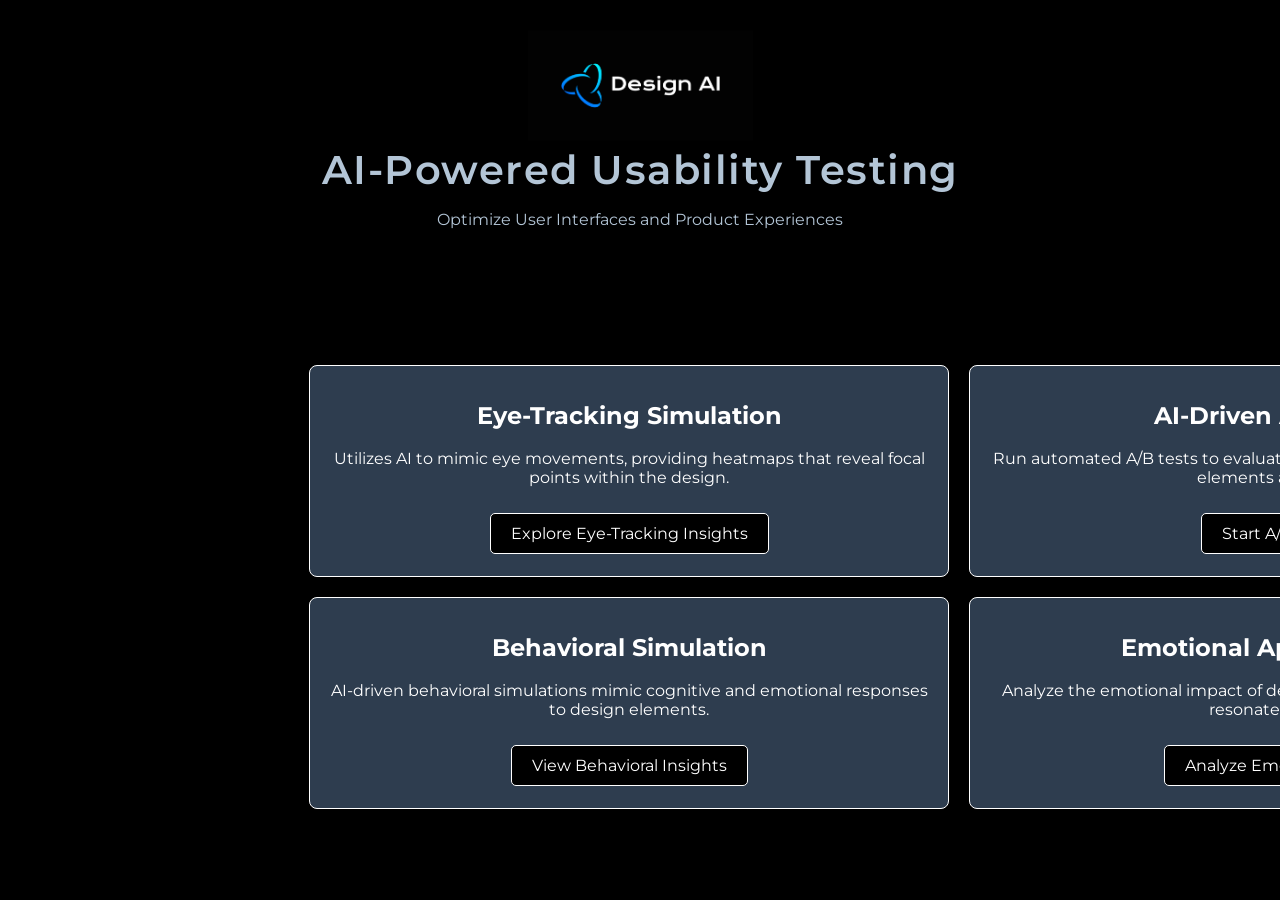
<file: aipoweredusability.html>
<!DOCTYPE html>
<html lang="en">
<head>
    <meta charset="UTF-8">
    <meta name="viewport" content="width=device-width, initial-scale=1.0">
    <link href="https://fonts.googleapis.com/css2?family=Lora:wght@400;700&display=swap" rel="stylesheet">
    <link href="https://fonts.googleapis.com/css2?family=Raleway:wght@300;400;600&display=swap" rel="stylesheet">
    <link href="https://fonts.googleapis.com/css2?family=Montserrat:wght@300;400;600&display=swap" rel="stylesheet">
    <link href="https://fonts.googleapis.com/css2?family=Open+Sans:wght@300;400;600&display=swap" rel="stylesheet"> 
    <title>AI-Powered Usability Testing</title>
    <style>
        /* Black background with white text */
        body {
            background-color: black;
            color: white;
            font-family: 'Montserrat', sans-serif;
            margin: 0;
            padding: 0;
        }

        /* Header styling */
        header {
            text-align: center;
            padding: 30px;
            color: #b3c5d6;
        }
        header h1 {
            font-size: 2.5rem;
            font-weight: 600;
            margin: 0;
            letter-spacing: 1.5px;
        }

        /* Centered logo styling */
        .logo img {
            max-width: 225px; /* Adjust the logo size */
            height: auto; /* Maintain aspect ratio */
        }

        /* Container for insights */
        .insights {
            margin-left: 289px;
            margin-top: 70px;
            display: grid;
            grid-template-columns: 1fr 1fr; /* Two equal columns */
            gap: 20px;
           
            padding: 20px;
            width: 1300px;
        }

        /* Panels for each feature */
        .insight-panel, .predictive-analytics-panel {
            background-color: #2e3d4f;
            border: 1px solid white;
            padding: 15px;
            text-align: center;
            border-radius: 8px;
            height: 180px;
        }

        /* Styling for buttons */
        button {
            background-color: black;
            color: white;
            border: 1px solid white;
            padding: 10px 20px;
            cursor: pointer;
            font-family: 'Montserrat', sans-serif;
            font-size: 16px;
            border-radius: 5px;
            margin-top: 10px;
            transition: all 0.3s ease;
    
        }

        /* Button hover effect */
        button:hover {
            background-color: white;
            color: black;
            border-color: black;
            transform: translateY(-6px);
        }
    </style>
</head>
<body>
    <header>
        <div class="logo">
            <img src="Original Logo.png" alt="Design AI Logo">
        </div>
        <h1>AI-Powered Usability Testing</h1>
        <p>Optimize User Interfaces and Product Experiences</p>
    </header>

    <!-- Feature Panels arranged in grid layout -->
    <section class="insights">
        <!-- Eye-Tracking Simulation Panel -->
        <div class="insight-panel">
            <h2>Eye-Tracking Simulation</h2>
            <p>Utilizes AI to mimic eye movements, providing heatmaps that reveal focal points within the design.</p>
            <button>Explore Eye-Tracking Insights</button>
        </div>

        <!-- A/B Testing with AI Panel -->
        <div class="insight-panel">
            <h2>AI-Driven A/B Testing</h2>
            <p>Run automated A/B tests to evaluate the effectiveness of different design elements and features.</p>
            <button>Start A/B Testing</button>
        </div>

        <!-- Behavioral Simulation Panel -->
        <div class="insight-panel">
            <h2>Behavioral Simulation</h2>
            <p>AI-driven behavioral simulations mimic cognitive and emotional responses to design elements.</p>
            <button>View Behavioral Insights</button>
        </div>

        <!-- Emotional Appeal Analysis Panel -->
        <div class="insight-panel">
            <h2>Emotional Appeal Analysis</h2>
            <p>Analyze the emotional impact of design choices to create products that resonate with users.</p>
            <button>Analyze Emotional Appeal</button>
        </div>
    </section>
</body>
</html>
</file>
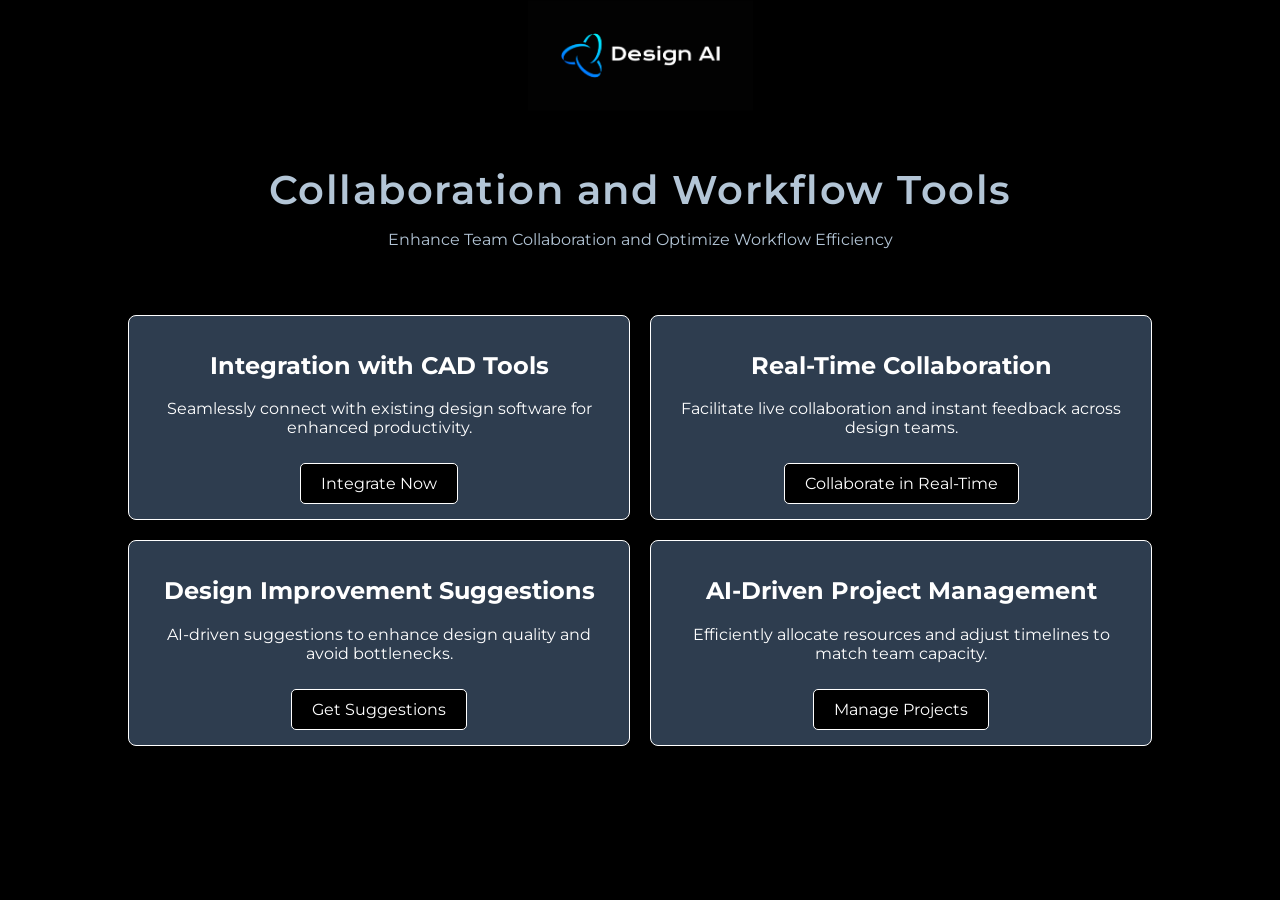
<file: collaboration.html>
<!DOCTYPE html>
<html lang="en">
<head>
    <meta charset="UTF-8">
    <meta name="viewport" content="width=device-width, initial-scale=1.0">
    <link href="https://fonts.googleapis.com/css2?family=Montserrat:wght@300;400;600&display=swap" rel="stylesheet"> 
    <title>Collaboration and Workflow Tools</title>
    <style>
        /* Black background with white text */
        body {
            background-color: black;
            color: white;
            font-family: 'Montserrat', sans-serif;
            margin: 0;
            padding: 0;
        }

        /* Header styling */
        header {
            text-align: center;
            padding: 30px;
            color: #b3c5d6;
        }
        header h1 {
            font-size: 2.5rem;
            font-weight: 600;
            margin: 0;
            letter-spacing: 1.5px;
        }

        /* Container for insights */
        .insights {
            display: grid;
            grid-template-columns: 1fr 1fr; /* Two equal columns for the top panels */
            gap: 20px;
            padding: 20px;
            width: 80%; /* Adjust width */
            max-width: 1300px; /* Limit the maximum width */
            margin: auto; /* Center the container */
        }

        /* Panel styling */
        .insight-panel {
            border: 1px solid white;
            padding: 15px;
            text-align: center;
            border-radius: 8px;
            background-color: #2e3d4f; /* Dark blue background for collaboration theme */
        }

        /* Styling for buttons */
        button {
            background-color: black;
            color: white;
            border: 1px solid white;
            padding: 10px 20px;
            cursor: pointer;
            font-family: 'Montserrat', sans-serif;
            font-size: 16px;
            border-radius: 5px;
            margin-top: 10px;
            transition: all 0.3s ease;
        }

        /* Button hover effect */
        button:hover {
            background-color: white;
            color: black;
            border-color: black;
            transform: translateY(-6px);
        }

        .logo {
            text-align: center; /* Center the logo */
            margin-bottom: 20px; /* Add space below the logo */
        }

        .logo img {
            max-width: 225px; /* Adjust the logo size */
        }
    </style>
</head>
<body>
    <div class="logo">
        <img src="Original Logo.png" alt="Design AI Logo">
    </div>
    <!-- Header Section -->
    <header>
        <h1>Collaboration and Workflow Tools</h1>
        <p>Enhance Team Collaboration and Optimize Workflow Efficiency</p>
    </header>

    <!-- Feature Panels arranged in grid layout -->
    <section class="insights">
        <!-- Integration with CAD Tools Panel -->
        <div class="insight-panel">
            <h2>Integration with CAD Tools</h2>
            <p>Seamlessly connect with existing design software for enhanced productivity.</p>
            <button>Integrate Now</button>
        </div>

        <!-- Real-Time Collaboration Panel -->
        <div class="insight-panel">
            <h2>Real-Time Collaboration</h2>
            <p>Facilitate live collaboration and instant feedback across design teams.</p>
            <button>Collaborate in Real-Time</button>
        </div>

        <!-- Design Improvement Suggestions Panel -->
        <div class="insight-panel">
            <h2>Design Improvement Suggestions</h2>
            <p>AI-driven suggestions to enhance design quality and avoid bottlenecks.</p>
            <button>Get Suggestions</button>
        </div>

        <!-- AI-Driven Project Management Panel -->
        <div class="insight-panel">
            <h2>AI-Driven Project Management</h2>
            <p>Efficiently allocate resources and adjust timelines to match team capacity.</p>
            <button>Manage Projects</button>
        </div>
    </section>
</body>
</html>
</file>
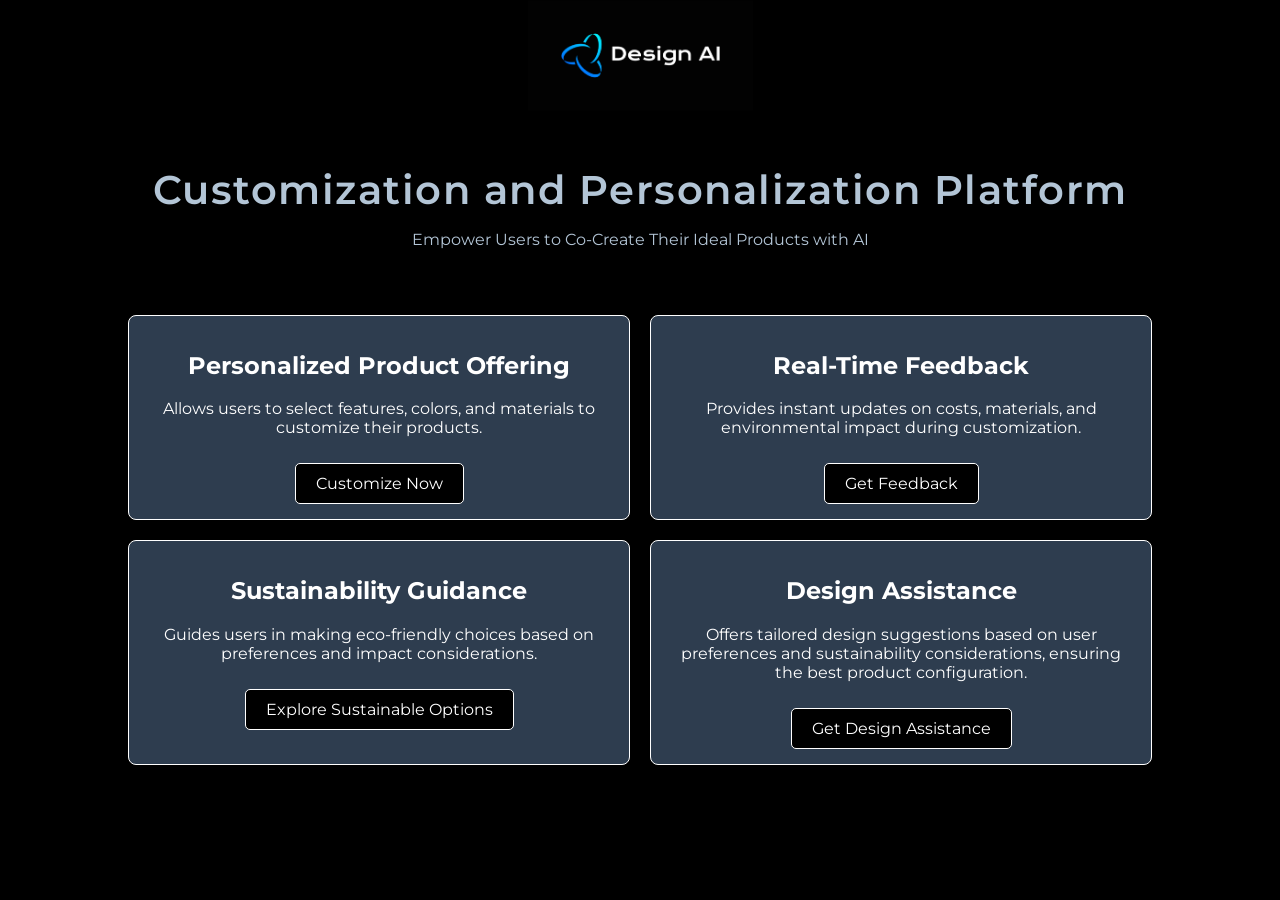
<file: customization.html>
<!DOCTYPE html>
<html lang="en">
<head>
    <meta charset="UTF-8">
    <meta name="viewport" content="width=device-width, initial-scale=1.0">
    <link href="https://fonts.googleapis.com/css2?family=Montserrat:wght@300;400;600&display=swap" rel="stylesheet"> 
    <title>Customization and Personalization Platform</title>
    <style>
        /* Black background with white text */
        body {
            background-color: black;
            color: white;
            font-family: 'Montserrat', sans-serif;
            margin: 0;
            padding: 0;
        }

        /* Header styling */
        header {
            text-align: center;
            padding: 30px;
            color: #b3c5d6;
        }
        header h1 {
            font-size: 2.5rem;
            font-weight: 600;
            margin: 0;
            letter-spacing: 1.5px;
        }

        /* Container for insights */
        .insights {
            display: grid;
            grid-template-columns: 1fr 1fr; /* Two equal columns for the top panels */
            gap: 20px;
            padding: 20px;
            width: 80%; /* Adjust width */
            max-width: 1300px; /* Limit the maximum width */
            margin: auto; /* Center the container */
        }

        /* Panel styling */
        .insight-panel {
            border: 1px solid white;
            padding: 15px;
            text-align: center;
            border-radius: 8px;
            background-color: #2e3d4f; /* Dark blue background for consistency */
        }

        /* Styling for buttons */
        button {
            background-color: black;
            color: white;
            border: 1px solid white;
            padding: 10px 20px;
            cursor: pointer;
            font-family: 'Montserrat', sans-serif;
            font-size: 16px;
            border-radius: 5px;
            margin-top: 10px;
            transition: all 0.3s ease;
        }

        /* Button hover effect */
        button:hover {
            background-color: white;
            color: black;
            border-color: black;
            transform: translateY(-6px);
        }

        .logo {
            text-align: center; /* Center the logo */
            margin-bottom: 20px; /* Add space below the logo */
        }

        .logo img {
            max-width: 225px; /* Adjust the logo size */
        }
    </style>
</head>
<body>
    <div class="logo">
        <img src="Original Logo.png" alt="Design AI Logo">
    </div>
    <!-- Header Section -->
    <header>
        <h1>Customization and Personalization Platform</h1>
        <p>Empower Users to Co-Create Their Ideal Products with AI</p>
    </header>

    <!-- Feature Panels arranged in grid layout -->
    <section class="insights">
        <!-- Personalized Product Offering Panel -->
        <div class="insight-panel">
            <h2>Personalized Product Offering</h2>
            <p>Allows users to select features, colors, and materials to customize their products.</p>
            <button>Customize Now</button>
        </div>

        <!-- Real-Time Feedback Panel -->
        <div class="insight-panel">
            <h2>Real-Time Feedback</h2>
            <p>Provides instant updates on costs, materials, and environmental impact during customization.</p>
            <button>Get Feedback</button>
        </div>

        <!-- Sustainability Guidance Panel -->
        <div class="insight-panel">
            <h2>Sustainability Guidance</h2>
            <p>Guides users in making eco-friendly choices based on preferences and impact considerations.</p>
            <button>Explore Sustainable Options</button>
        </div>

        <!-- AI-Driven Design Assistance Panel -->
        <div class="insight-panel">
            <h2>Design Assistance</h2>
            <p>Offers tailored design suggestions based on user preferences and sustainability considerations, ensuring the best product configuration.</p>
            <button>Get Design Assistance</button>
        </div>
    </section>
</body>
</html>
</file>
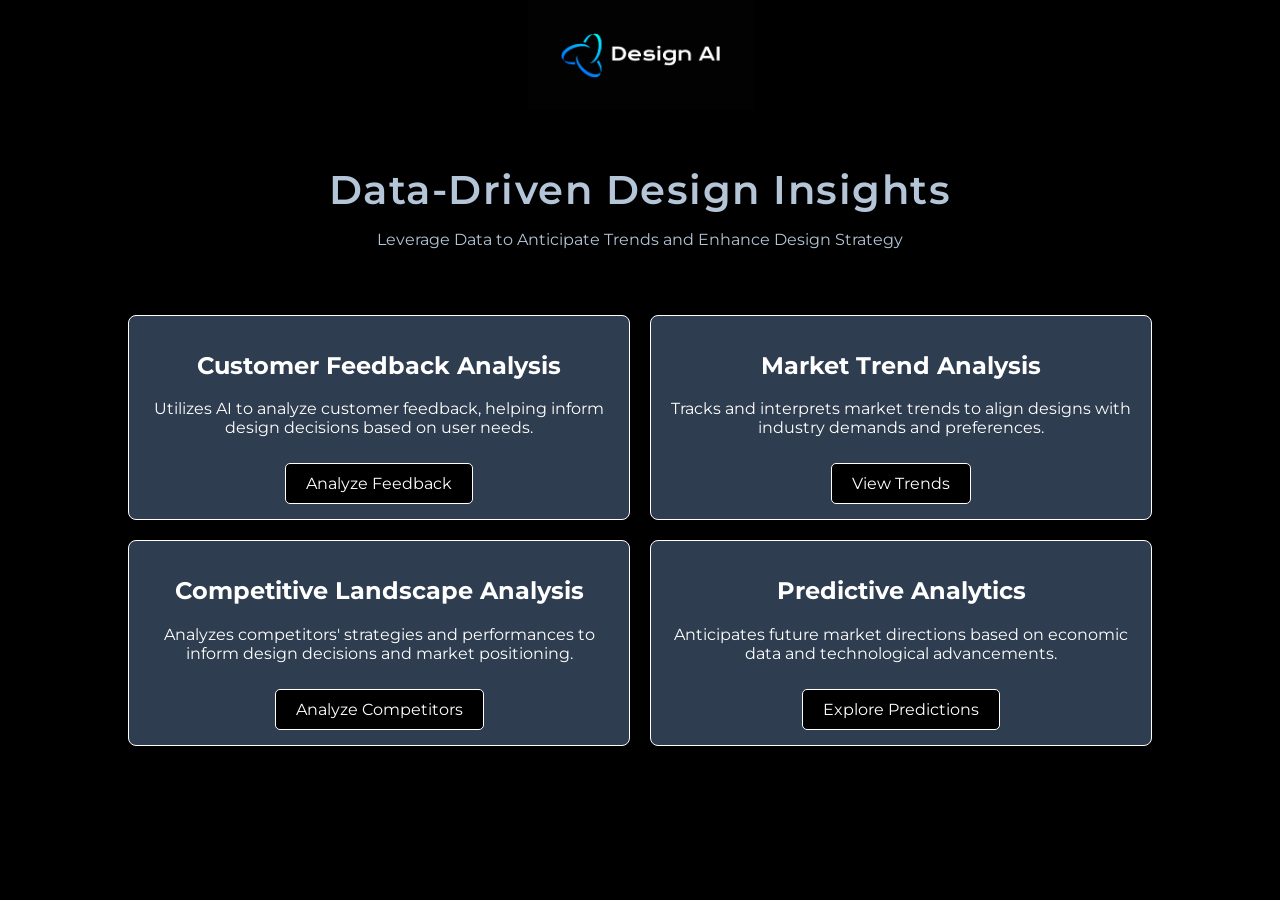
<file: datadrivendesigninsights.html>
<!DOCTYPE html>
<html lang="en">
<head>
    <meta charset="UTF-8">
    <meta name="viewport" content="width=device-width, initial-scale=1.0">
    <link href="https://fonts.googleapis.com/css2?family=Montserrat:wght@300;400;600&display=swap" rel="stylesheet"> 
    <title>Data-Driven Design Insights</title>
    <style>
        /* Black background with white text */
        body {
            background-color: black;
            color: white;
            font-family: 'Montserrat', sans-serif;
            margin: 0;
            padding: 0;
        }

        /* Header styling */
        header {
            text-align: center;
            padding: 30px;
            color: #b3c5d6;
        }
        header h1 {
            font-size: 2.5rem;
            font-weight: 600;
            margin: 0;
            letter-spacing: 1.5px;
        }

        /* Container for insights */
        .insights {
            display: grid;
            grid-template-columns: repeat(2, 1fr); /* Two equal columns for all panels */
            gap: 20px;
            padding: 20px;
            width: 80%; /* Adjust width */
            max-width: 1300px; /* Limit the maximum width */
            margin: auto; /* Center the container */
        }

        /* Panel styling */
        .insight-panel {
            border: 1px solid white;
            padding: 15px;
            text-align: center;
            border-radius: 8px;
            background-color: #2e3d4f; /* Dark blue background for consistency */
        }

        /* Styling for buttons */
        button {
            background-color: black;
            color: white;
            border: 1px solid white;
            padding: 10px 20px;
            cursor: pointer;
            font-family: 'Montserrat', sans-serif;
            font-size: 16px;
            border-radius: 5px;
            margin-top: 10px;
            transition: all 0.3s ease;
        }

        /* Button hover effect */
        button:hover {
            background-color: white;
            color: black;
            border-color: black;
            transform: translateY(-6px);
        }

        .logo {
            text-align: center; /* Center the logo */
            margin-bottom: 20px; /* Add space below the logo */
        }

        .logo img {
            max-width: 225px; /* Adjust the logo size */
        }
    </style>
</head>
<body>
    <div class="logo">
        <img src="Original Logo.png" alt="Design AI Logo">
    </div>
    <!-- Header Section -->
    <header>
        <h1>Data-Driven Design Insights</h1>
        <p>Leverage Data to Anticipate Trends and Enhance Design Strategy</p>
    </header>

    <!-- Feature Panels arranged in grid layout -->
    <section class="insights">
        <!-- Customer Feedback Analysis Panel -->
        <div class="insight-panel">
            <h2>Customer Feedback Analysis</h2>
            <p>Utilizes AI to analyze customer feedback, helping inform design decisions based on user needs.</p>
            <button>Analyze Feedback</button>
        </div>

        <!-- Market Trend Analysis Panel -->
        <div class="insight-panel">
            <h2>Market Trend Analysis</h2>
            <p>Tracks and interprets market trends to align designs with industry demands and preferences.</p>
            <button>View Trends</button>
        </div>

        <!-- Competitive Landscape Analysis Panel -->
        <div class="insight-panel">
            <h2>Competitive Landscape Analysis</h2>
            <p>Analyzes competitors' strategies and performances to inform design decisions and market positioning.</p>
            <button>Analyze Competitors</button>
        </div>

        <!-- Predictive Analytics Panel -->
        <div class="insight-panel">
            <h2>Predictive Analytics</h2>
            <p>Anticipates future market directions based on economic data and technological advancements.</p>
            <button>Explore Predictions</button>
        </div>
    </section>
</body>
</html>
</file>
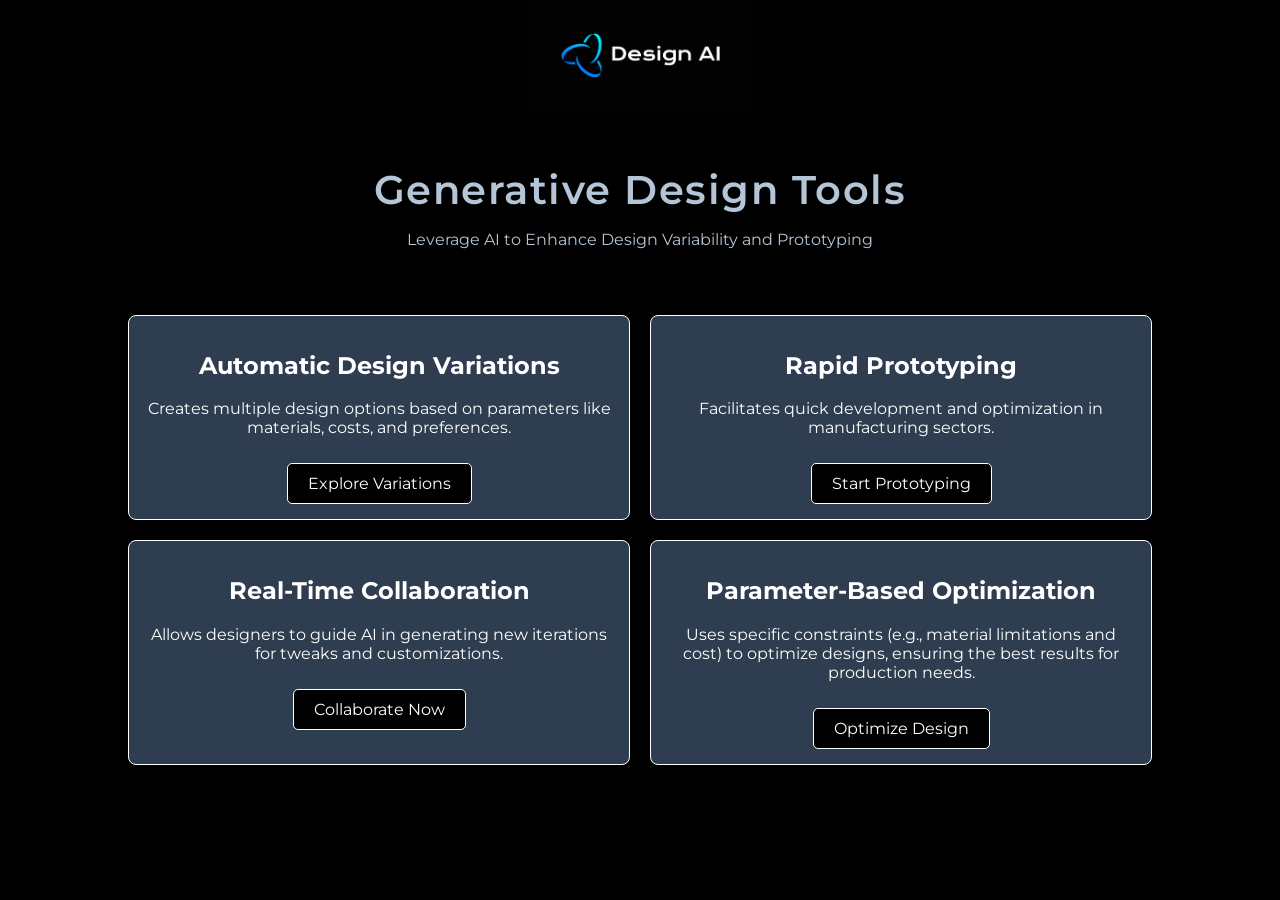
<file: generative.html>
<!DOCTYPE html>
<html lang="en">
<head>
    <meta charset="UTF-8">
    <meta name="viewport" content="width=device-width, initial-scale=1.0">
    <link href="https://fonts.googleapis.com/css2?family=Montserrat:wght@300;400;600&display=swap" rel="stylesheet"> 
    <title>Generative Design Tools</title>
    <style>
        /* Black background with white text */
        body {
            background-color: black;
            color: white;
            font-family: 'Montserrat', sans-serif;
            margin: 0;
            padding: 0;
        }

        /* Header styling */
        header {
            text-align: center;
            padding: 30px;
            color: #b3c5d6;
        }
        header h1 {
            font-size: 2.5rem;
            font-weight: 600;
            margin: 0;
            letter-spacing: 1.5px;
        }

        /* Container for insights */
        .insights {
            display: grid;
            grid-template-columns: 1fr 1fr; /* Two equal columns for the top panels */
            gap: 20px;
            padding: 20px;
            width: 80%; /* Adjust width */
            max-width: 1300px; /* Limit the maximum width */
            margin: auto; /* Center the container */
        }

        /* Panel styling */
        .insight-panel {
            border: 1px solid white;
            padding: 15px;
            text-align: center;
            border-radius: 8px;
            background-color: #2e3d4f; /* Dark blue background for consistency */
        }

        /* Styling for buttons */
        button {
            background-color: black;
            color: white;
            border: 1px solid white;
            padding: 10px 20px;
            cursor: pointer;
            font-family: 'Montserrat', sans-serif;
            font-size: 16px;
            border-radius: 5px;
            margin-top: 10px;
            transition: all 0.3s ease;
        }

        /* Button hover effect */
        button:hover {
            background-color: white;
            color: black;
            border-color: black;
            transform: translateY(-6px);
        }

        .logo {
            text-align: center; /* Center the logo */
            margin-bottom: 20px; /* Add space below the logo */
        }

        .logo img {
            max-width: 225px; /* Adjust the logo size */
        }
    </style>
</head>
<body>
    <div class="logo">
        <img src="Original Logo.png" alt="Design AI Logo">
    </div>
    <!-- Header Section -->
    <header>
        <h1>Generative Design Tools</h1>
        <p>Leverage AI to Enhance Design Variability and Prototyping</p>
    </header>

    <!-- Feature Panels arranged in grid layout -->
    <section class="insights">
        <!-- Automatic Design Variations Panel -->
        <div class="insight-panel">
            <h2>Automatic Design Variations</h2>
            <p>Creates multiple design options based on parameters like materials, costs, and preferences.</p>
            <button>Explore Variations</button>
        </div>

        <!-- Rapid Prototyping Panel -->
        <div class="insight-panel">
            <h2>Rapid Prototyping</h2>
            <p>Facilitates quick development and optimization in manufacturing sectors.</p>
            <button>Start Prototyping</button>
        </div>

        <!-- Real-Time Collaboration Panel -->
        <div class="insight-panel">
            <h2>Real-Time Collaboration</h2>
            <p>Allows designers to guide AI in generating new iterations for tweaks and customizations.</p>
            <button>Collaborate Now</button>
        </div>

        <!-- Parameter-Based Optimization Panel -->
        <div class="insight-panel">
            <h2>Parameter-Based Optimization</h2>
            <p>Uses specific constraints (e.g., material limitations and cost) to optimize designs, ensuring the best results for production needs.</p>
            <button>Optimize Design</button>
        </div>
    </section>
</body>
</html>
</file>
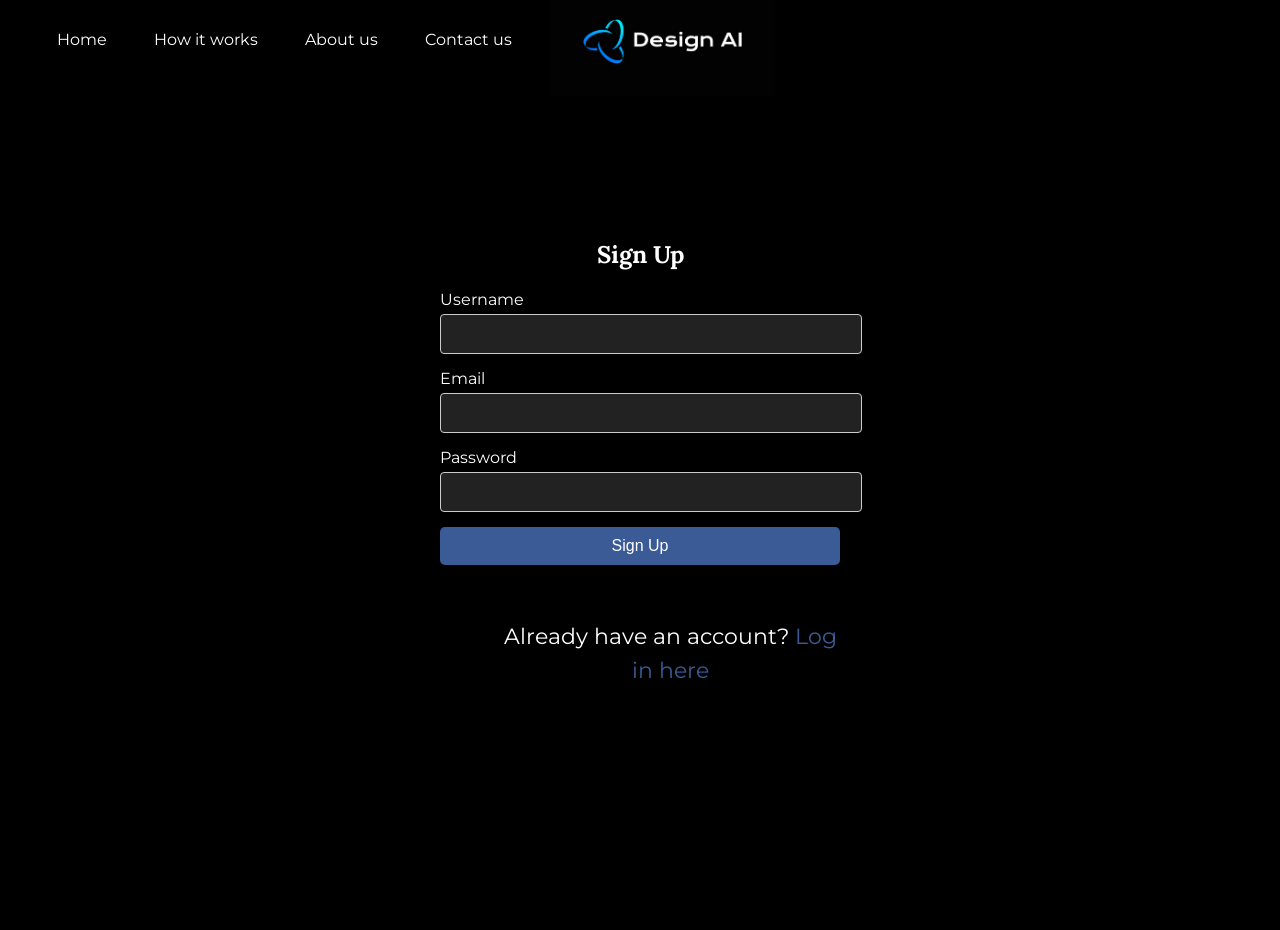
<file: page12.html>
<!DOCTYPE html>
<html lang="en">
<head>
    <meta charset="UTF-8">
    <meta name="viewport" content="width=device-width, initial-scale=1.0">
    <title>Register | Design AI</title>
    <link href="https://fonts.googleapis.com/css2?family=Lora:wght@400;700&display=swap" rel="stylesheet">
    <link href="https://fonts.googleapis.com/css2?family=Raleway:wght@300;400;600&display=swap" rel="stylesheet">
    <link href="https://fonts.googleapis.com/css2?family=Montserrat:wght@300;400;600&display=swap" rel="stylesheet">
    <link href="https://fonts.googleapis.com/css2?family=Open+Sans:wght@300;400;600&display=swap" rel="stylesheet">
    <link rel="stylesheet" type="text/css" href="style.css.css">
    <style>
        /* Global Styles */
        body {
            background-color: black;
            margin: 0;
            padding: 0;
        }

        /* Navigation Bar */
        nav {
            display: flex;
            align-items: center;
            padding: 10px 30px;
            background-color: black;
            z-index: 1000;
        }

        /* Navigation Bar List */
        nav ul {
            list-style: none;
            display: flex;
            margin: 0;
            padding: 0;
        }

        /* Navigation Bar List Items */
        nav ul li {
            margin-left: 7px;
        }

        /* Anchor Link Buttons */
        nav ul li a.button {
            background-color: black;
            color: white;
            text-decoration: none;
            font-family: 'Montserrat', sans-serif;
            padding: 20px 20px;
            margin: 0;
            font-size: 16px;
            cursor: pointer;
            transition: all 0.3s ease;
        }

        nav ul li a.button:hover {
            color: rgb(255, 255, 255);
            transform: translateY(-10px);
            cursor: pointer;
        }

        .logo-container {
            position: absolute;
            top: -14px;
            left: 43%;
        }

        .logo img {
            max-width: 225px;
        }

        /* Main Section */
        .main {
            display: flex;
            justify-content: center;
            padding: 100px 0;
            position: relative;
        }

        .form-container {
            max-width: 400px;
            width: 100%;
            font-family: 'Montserrat', sans-serif;
            margin: 200px auto;
            padding: 20px;
            background-color: rgba(0, 0, 0, 0.8);
            border-radius: 8px;
            box-shadow: 0px 4px 10px rgba(0, 0, 0, 0.3);
        }

        /* Form Heading */
        .form-container h1 {
            text-align: center;
            font-family: 'Lora', serif;
            font-size: 24px;
            margin-bottom: 20px;
            color: white;
        }

        /* Input Fields */
        .input-group {
            margin-bottom: 15px;
        }

        .input-group label {
            display: block;
            margin-bottom: 5px;
            color: white;
        }

        .input-group input {
            width: 100%;
            padding: 10px;
            border: 1px solid #ccc;
            border-radius: 4px;
            font-size: 16px;
            background-color: #222;
            color: white;
        }

        /* Button Styles */
        button {
            width: 100%;
            padding: 10px;
            background-color: #3b5b96;
            color: white;
            border: none;
            border-radius: 5px;
            cursor: pointer;
            font-size: 16px;
            transition: background-color 0.3s ease;
        }

        /* Button Hover Effect */
        button:hover {
            background-color: #2b4e8f;
        }

        /* Link Styles */
        p {
            text-align: center;
            color: white;
        }

        a {
            color: #3b5b96;
            text-decoration: none;
        }

        a:hover {
            text-decoration: underline;
        }
    </style>
</head>
<body>
    <!-- Navigation Bar -->
    <nav>
        <ul>
            <li><a class="button" href="index.html">Home</a></li>
            <li><a class="button" href="#">How it works</a></li>
            <li><a class="button" href="#">About us</a></li>
            <li><a class="button" href="#">Contact us</a></li>
        </ul>
        <div class="logo-container">
            <div class="logo">
                <img src="Original Logo.png" alt="Design AI Logo">
            </div>
        </div>
    </nav>
    <!-- Registration Section -->
    <div class="form-container">
        <h1>Sign Up</h1>
        <form action="dashboard.html" method="POST">
            <div class="input-group">
                <label for="username">Username</label>
                <input type="text" id="username" name="username" required>
            </div>
            <div class="input-group">
                <label for="email">Email</label>
                <input type="email" id="email" name="email" required>
            </div>
            <div class="input-group">
                <label for="password">Password</label>
                <input type="password" id="password" name="password" required>
            </div>
            <button type="submit">Sign Up</button>
        </form>
        <p>Already have an account? <a href="login.html">Log in here</a></p>
    </div>
</body>
</html>
</file>
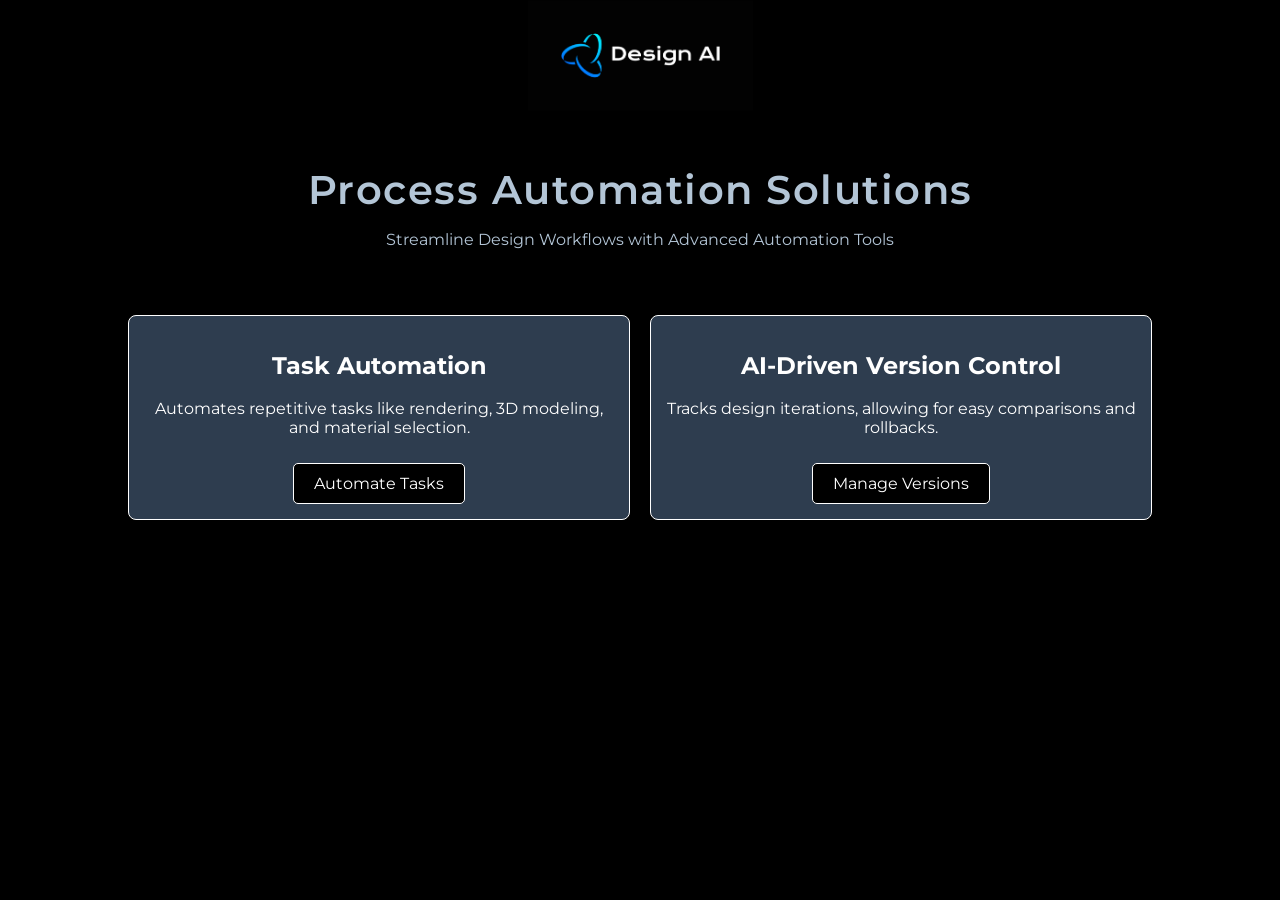
<file: processautomation.html>
<!DOCTYPE html>
<html lang="en">
<head>
    <meta charset="UTF-8">
    <meta name="viewport" content="width=device-width, initial-scale=1.0">
    <link href="https://fonts.googleapis.com/css2?family=Montserrat:wght@300;400;600&display=swap" rel="stylesheet"> 
    <title>Process Automation Solutions</title>
    <style>
        /* Black background with white text */
        body {
            background-color: black;
            color: white;
            font-family: 'Montserrat', sans-serif;
            margin: 0;
            padding: 0;
        }

        header {
            text-align: center;
            padding: 30px;
            color: #b3c5d6;
        }
        header h1 {
            font-size: 2.5rem;
            font-weight: 600;
            margin: 0;
            letter-spacing: 1.5px;
        }

        /* Container for insights */
        .insights {
            display: grid;
            grid-template-columns: 1fr 1fr; /* Two equal columns for the top panels */
            gap: 20px;
            padding: 20px;
            width: 80%; /* Adjust width */
            max-width: 1300px; /* Limit the maximum width */
            margin: auto; /* Center the container */
        }

        /* Panel styling */
        .insight-panel {
            border: 1px solid white;
            padding: 15px;
            text-align: center;
            border-radius: 8px;
            background-color: #2e3d4f; /* Dark blue background for consistency */
        }

        /* Styling for buttons */
        button {
            background-color: black;
            color: white;
            border: 1px solid white;
            padding: 10px 20px;
            cursor: pointer;
            font-family: 'Montserrat', sans-serif;
            font-size: 16px;
            border-radius: 5px;
            margin-top: 10px;
            transition: all 0.3s ease;
        }

        /* Button hover effect */
        button:hover {
            background-color: white;
            color: black;
            border-color: black;
            transform: translateY(-6px);
        }

        .logo {
            text-align: center; /* Center the logo */
            margin-bottom: 20px; /* Add space below the logo */
        }

        .logo img {
            max-width: 225px; /* Adjust the logo size */
        }
    </style>
</head>
<body>
    <div class="logo">
        <img src="Original Logo.png" alt="Design AI Logo">
    </div>
    <!-- Header Section -->
    <header>
        <h1>Process Automation Solutions</h1>
        <p>Streamline Design Workflows with Advanced Automation Tools</p>
    </header>

    <!-- Feature Panels arranged in grid layout -->
    <section class="insights">
        <!-- Task Automation Panel -->
        <div class="insight-panel">
            <h2>Task Automation</h2>
            <p>Automates repetitive tasks like rendering, 3D modeling, and material selection.</p>
            <button>Automate Tasks</button>
        </div>

        <!-- AI-Driven Version Control Panel -->
        <div class="insight-panel">
            <h2>AI-Driven Version Control</h2>
            <p>Tracks design iterations, allowing for easy comparisons and rollbacks.</p>
            <button>Manage Versions</button>
        </div>

    </section>
</body>
</html>
</file>
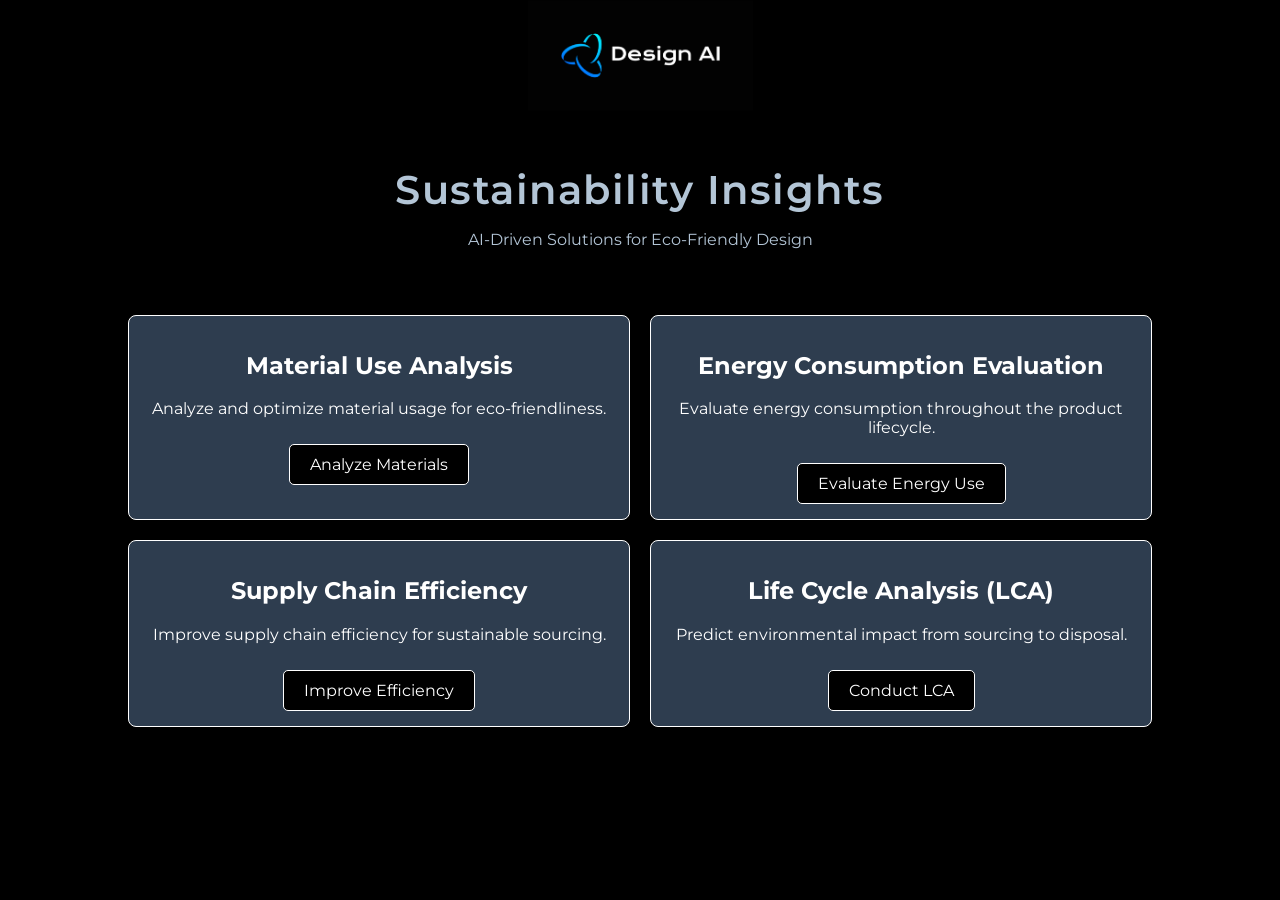
<file: sustainbility.html>
<!DOCTYPE html>
<html lang="en">
<head>
    <meta charset="UTF-8">
    <meta name="viewport" content="width=device-width, initial-scale=1.0">
    <link href="https://fonts.googleapis.com/css2?family=Montserrat:wght@300;400;600&display=swap" rel="stylesheet"> 
    <title>Sustainability Insights</title>
    <style>
        /* Black background with white text */
        body {
            background-color: black;
            color: white;
            font-family: 'Montserrat', sans-serif;
            margin: 0;
            padding: 0;
        }

        /* Header styling */
        header {
            text-align: center;
            padding: 30px;
            color: #b3c5d6;
        }
        header h1 {
            font-size: 2.5rem;
            font-weight: 600;
            margin: 0;
            letter-spacing: 1.5px;
        }

        /* Container for insights */
        .insights {
            display: grid;
            grid-template-columns: 1fr 1fr; /* Two equal columns for the top panels */
            gap: 20px;
            padding: 20px;
            width: 80%; /* Adjust width */
            max-width: 1300px; /* Limit the maximum width */
            margin: auto; /* Center the container */
        }

        /* Panel styling */
        .insight-panel {
            border: 1px solid white;
            padding: 15px;
            text-align: center;
            border-radius: 8px;
            background-color: #2e3d4f; /* Green background for sustainability */
        }

        /* Styling for buttons */
        button {
            background-color: black;
            color: white;
            border: 1px solid white;
            padding: 10px 20px;
            cursor: pointer;
            font-family: 'Montserrat', sans-serif;
            font-size: 16px;
            border-radius: 5px;
            margin-top: 10px;
            transition: all 0.3s ease;
        }

        /* Button hover effect */
        button:hover {
            background-color: white;
            color: black;
            border-color: black;
            transform: translateY(-6px);
        }

        .logo {
            text-align: center; /* Center the logo */
            margin-bottom: 20px; /* Add space below the logo */
        }

        .logo img {
            max-width: 225px; /* Adjust the logo size */
        }
    </style>
</head>
<body>
    <div class="logo">
        <img src="Original Logo.png" alt="Design AI Logo">
    </div>
    <!-- Header Section -->
    <header>
        <h1>Sustainability Insights</h1>
        <p>AI-Driven Solutions for Eco-Friendly Design</p>
    </header>

    <!-- Feature Panels arranged in grid layout -->
    <section class="insights">
        <!-- Material Use Analysis Panel -->
        <div class="insight-panel">
            <h2>Material Use Analysis</h2>
            <p>Analyze and optimize material usage for eco-friendliness.</p>
            <button>Analyze Materials</button>
        </div>

        <!-- Energy Consumption Evaluation Panel -->
        <div class="insight-panel">
            <h2>Energy Consumption Evaluation</h2>
            <p>Evaluate energy consumption throughout the product lifecycle.</p>
            <button>Evaluate Energy Use</button>
        </div>

        <!-- Supply Chain Efficiency Panel -->
        <div class="insight-panel">
            <h2>Supply Chain Efficiency</h2>
            <p>Improve supply chain efficiency for sustainable sourcing.</p>
            <button>Improve Efficiency</button>
        </div>

        <!-- Life Cycle Analysis Panel -->
        <div class="insight-panel">
            <h2>Life Cycle Analysis (LCA)</h2>
            <p>Predict environmental impact from sourcing to disposal.</p>
            <button>Conduct LCA</button>
        </div>
    </section>
</body>
</html>
</file>
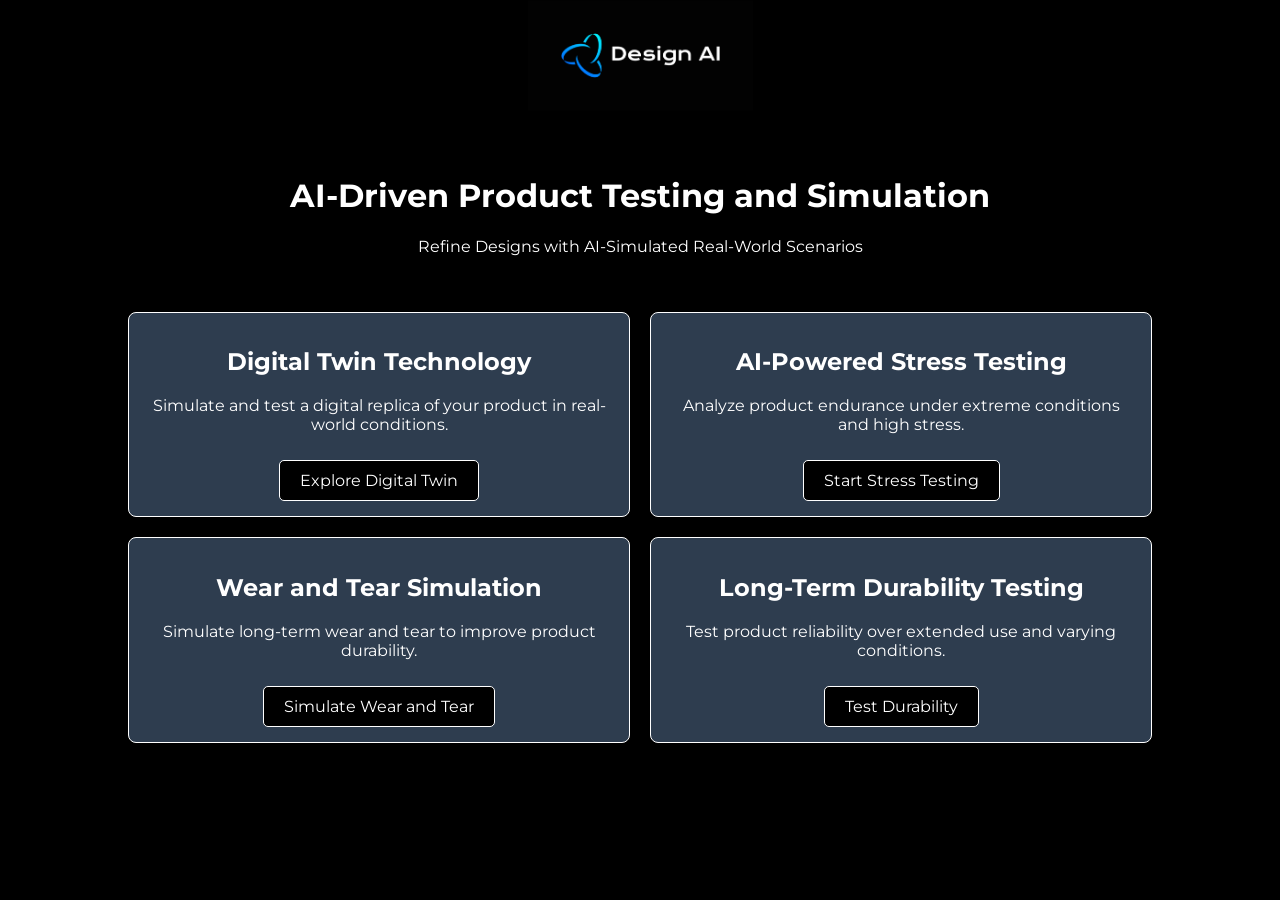
<file: testingsimulation.html>
<!DOCTYPE html>
<html lang="en">
<head>
    <meta charset="UTF-8">
    <meta name="viewport" content="width=device-width, initial-scale=1.0">
    <link href="https://fonts.googleapis.com/css2?family=Montserrat:wght@300;400;600&display=swap" rel="stylesheet"> 
    <title>AI-Driven Product Testing and Simulation</title>
    <style>
        /* Black background with white text */
        body {
            background-color: black;
            color: white;
            font-family: 'Montserrat', sans-serif;
            margin: 0;
            padding: 0;
        }

        /* Header styling */
        header {
            text-align: center;
            padding: 20px; 
        }

        /* Container for insights */
        .insights {
            display: grid;
            grid-template-columns: 1fr 1fr; /* Two equal columns for the top panels */
            gap: 20px;
            padding: 20px;
            width: 80%; /* Adjust width */
            max-width: 1300px; /* Limit the maximum width */
            margin: auto; /* Center the container */
        }

        /* Panel styling */
        .insight-panel {
            border: 1px solid white;
            padding: 15px;
            text-align: center;
            border-radius: 8px;
            background-color: #2e3d4f; /* Blue background for testing/simulation theme */
        }

        /* Styling for buttons */
        button {
            background-color: black;
            color: white;
            border: 1px solid white;
            padding: 10px 20px;
            cursor: pointer;
            font-family: 'Montserrat', sans-serif;
            font-size: 16px;
            border-radius: 5px;
            margin-top: 10px;
            transition: all 0.3s ease;
        }

        /* Button hover effect */
        button:hover {
            background-color: white;
            color: black;
            border-color: black;
            transform: translateY(-6px);
        }

        .logo {
            text-align: center; /* Center the logo */
            margin-bottom: 20px; /* Add space below the logo */
        }

        .logo img {
            max-width: 225px; /* Adjust the logo size */
        }
    </style>
</head>
<body>
    <div class="logo">
        <img src="Original Logo.png" alt="Design AI Logo">
    </div>
    <!-- Header Section -->
    <header>
        <h1>AI-Driven Product Testing and Simulation</h1>
        <p>Refine Designs with AI-Simulated Real-World Scenarios</p>
    </header>

    <!-- Feature Panels arranged in grid layout -->
    <section class="insights">
        <!-- Digital Twin Technology Panel -->
        <div class="insight-panel">
            <h2>Digital Twin Technology</h2>
            <p>Simulate and test a digital replica of your product in real-world conditions.</p>
            <button>Explore Digital Twin</button>
        </div>

        <!-- AI-Powered Stress Testing Panel -->
        <div class="insight-panel">
            <h2>AI-Powered Stress Testing</h2>
            <p>Analyze product endurance under extreme conditions and high stress.</p>
            <button>Start Stress Testing</button>
        </div>

        <!-- Wear and Tear Simulation Panel -->
        <div class="insight-panel">
            <h2>Wear and Tear Simulation</h2>
            <p>Simulate long-term wear and tear to improve product durability.</p>
            <button>Simulate Wear and Tear</button>
        </div>

        <!-- Long-Term Durability Testing Panel -->
        <div class="insight-panel">
            <h2>Long-Term Durability Testing</h2>
            <p>Test product reliability over extended use and varying conditions.</p>
            <button>Test Durability</button>
        </div>
    </section>
</body>
</html>
</file>
<file: style.css.css>
/* Global Styles */
body {
    background-color: black;
    margin: 0;
    padding: 0;
    
}

/* Navigation Bar */
nav {
    display: flex;
    align-items: center;
    padding: 10px 30px;
    background-color: black;
    z-index: 1000; /* Ensure the navigation is above other content */
}

/* Navigation Bar List */
nav ul {
    list-style: none;
    display: flex;
    margin: 0;
    padding: 0;
}

/* Navigation Bar List Items */
nav ul li {
    margin-left: 7px;
}

/* Anchor Link Buttons */
nav ul li a.button {
    background-color: black;
    color: white;
    text-decoration: none;
    font-family: 'Montserrat', sans-serif;
    padding: 20px 20px; /* Set proper padding */
    margin: 0;
    font-size: 16px;
    cursor: pointer;
    transition: all 0.3s ease;
}

/* Navigation Button Hover */
nav ul li a.button:hover {
    color: rgb(255, 255, 255);
    transform: translateY(-10px);
    cursor: pointer;
}

/* Center the logo in the navigation bar */
.logo-container {
    position: absolute; /* Position the logo at the top */
    top: -14px;
    left: 43%;

}

.logo img {
    max-width: 225px; /* Adjust the logo size */
}

/* Main Section */
.main {
    display: flex;
    justify-content: center;
    padding: 100px 0;
    position: relative;
}

/* Vertical Line */
.line {
    position: absolute;
    height: 540px;
    width: 1px;
    background-color: white;
    left: 50%;
    top: 113px;
    z-index: 1;
}

/* Column Layout */
.column {
    display: flex;
    flex-direction: column;
    justify-content: space-between;
    flex-basis: 25%; /* Adjust width to 45% of the container */
    transform: translateY(-20px);
}


.right {
    text-align: left;
}

/* Button styles in columns */
.button {
    display: inline-block;
    background-color: rgb(0, 0, 0);
    align-items: center;
    color: white;
    border: none;
    font-family: 'Montserrat', sans-serif;
    padding: 40px 20px; /* Reset padding */
    margin: -10px -29px;
    font-size: 19px;
    cursor: pointer;
    text-align: center;
    white-space: nowrap;
    transition: all 0.2s ease;


}
#p1{
    margin-right: 80px;
}
.main {
    display: flex; /* Flex layout for columns */
    justify-content: space-between; /* Space between columns */
    padding: 510px; /* Padding around main section */
}

/* Column Button Hover */
.button:hover {
    color: rgb(255, 255, 255);
    transform: translateY(-10px);
}

/* Multi-line button text */
.button span {
    display: block;
}

/* Footer */
footer {
    text-align: center;
    padding: 10px;
    background-color: black;
    color: white;
    font-size: 16px;
}

/* Preventing Movement on Logo */
.logo-container:hover {
    transform: none;
}
/* New Section for Center Rounded Button */
.center-button {
    position: absolute;
    left: 50%;
    top: 700px; /* Adjust the position under the line */
    transform: translateX(-50%); /* Center align */
}

/* Rounded Button Style */
.book-demo-button {
    background-color: #1f3138; /* Background color for the button */
    color: white;
    border: none;
    font-family: 'Montserrat', sans-serif;
    padding: 15px 40px; /* Adjust padding */
    font-size: 18px;
    cursor: pointer;
    text-align: center;
    border-radius: 10px; /* This makes it rounded */
    transition: all 0.3s ease;
}

/* Rounded Button Hover Effect */
.book-demo-button:hover {
    background-color: #2e3d4f; /* Darken background color on hover */
    transform: translateY(-5px); /* Slight hover effect */
}
/* Active state for clicked buttons */
.book-demo-button.active {
    background-color: #f81100; /* Keep the hover color */
    transform: translateY(-5px); /* Keep the lifted effect */
    border: 2px solid #007bff; /* Optional: Add a border */
    box-shadow: 0 4px 8px rgba(0, 123, 255, 0.5); /* Optional: Add a shadow */
}
* Styling for the form page */
#formPageContent {
    background-color: #000000; /* Dark background for contrast */
    color: white; /* Text color */
    padding: 50px; /* Add padding around the form content */
    text-align: left; /* Center align the text */
    min-height: 100vh; /* Ensure full height */
    display: flex;
    justify-content: center;
    align-items: center;
    flex-direction: column; /* Stack form elements vertically */
}

/* Styling for the form header */
#formPageContent h2 {
    font-family: 'Montserrat', sans-serif;
    font-size: 2.5rem;
    margin-bottom: 110px; /* Space between the heading and the form */
    color: #ffffff; /* Accent color for the title */
}
/* Style for the Log In button */
.login-button {
    position: absolute;
    top: 20px;
    right: 20px;
    padding: 10px 20px;
    background-color: #2e3d4f;
    color: white;
    border-radius: 9px;
    text-decoration: none;
    font-family: 'Montserrat', sans-serif;
    border: none;
    cursor: pointer;
    transition: all 0.3s ease;
}
.login-button:hover {
    background-color: #3b5b96;
    transform: translateY(-5px);
}
/* Ensure no overflow on the body */
html, body {
    margin: 0;
    padding: 0;
    height: 100%;
    overflow: hidden; /* This hides the scrollbars */
}
section.content {
    color: white;  /* Set the text color to white */
    padding: 20px; /* Optional: add some padding around the content */
    font-family: 'Montserrat', sans-serif;
    display: flex;
    flex-direction: column;
    justify-content: left;
 
    text-align: left;
    max-width: 800px;
    margin: 0 auto;
    padding-top: 240px;
}

/* You can also style the heading and paragraph separately if needed */
h1 {
    font-size: 2em;
    color: white;  /* Set the title text color to white */
    font-family: 'Montserrat', sans-serif;
    margin-top: -60px;
    text-align: center;
}


p {
    font-size: 1.4em;
    color: white;  /* Set the paragraph text color to white */
    line-height: 1.5; /* Optional: Improve readability with line spacing */
    font-family: 'Montserrat', sans-serif;
    text-align: justify;
    margin-top: 55px;
    margin-left: 60px;
}
/* Button styles in columns */
.column .button {
    display: inline-block;
    background-color: rgb(0, 0, 0);
    align-items: center;
    color: white;
    border: none;
    font-family: 'Montserrat', sans-serif;
    padding: 40px 20px; /* Reset padding */
    margin: 10px -5px;
    font-size: 19px;
    cursor: pointer;
    text-align: center;
    white-space: nowrap;
    transition: all 0.3s ease;
    transform: translateY(-390px); /* Moves buttons upwards initially */
}

/* Column Button Hover */
.column .button:hover {
    color: rgb(105, 141, 185);
    transform: translateY(-400px); /* Move further up by 10px on hover */
}
</file>
